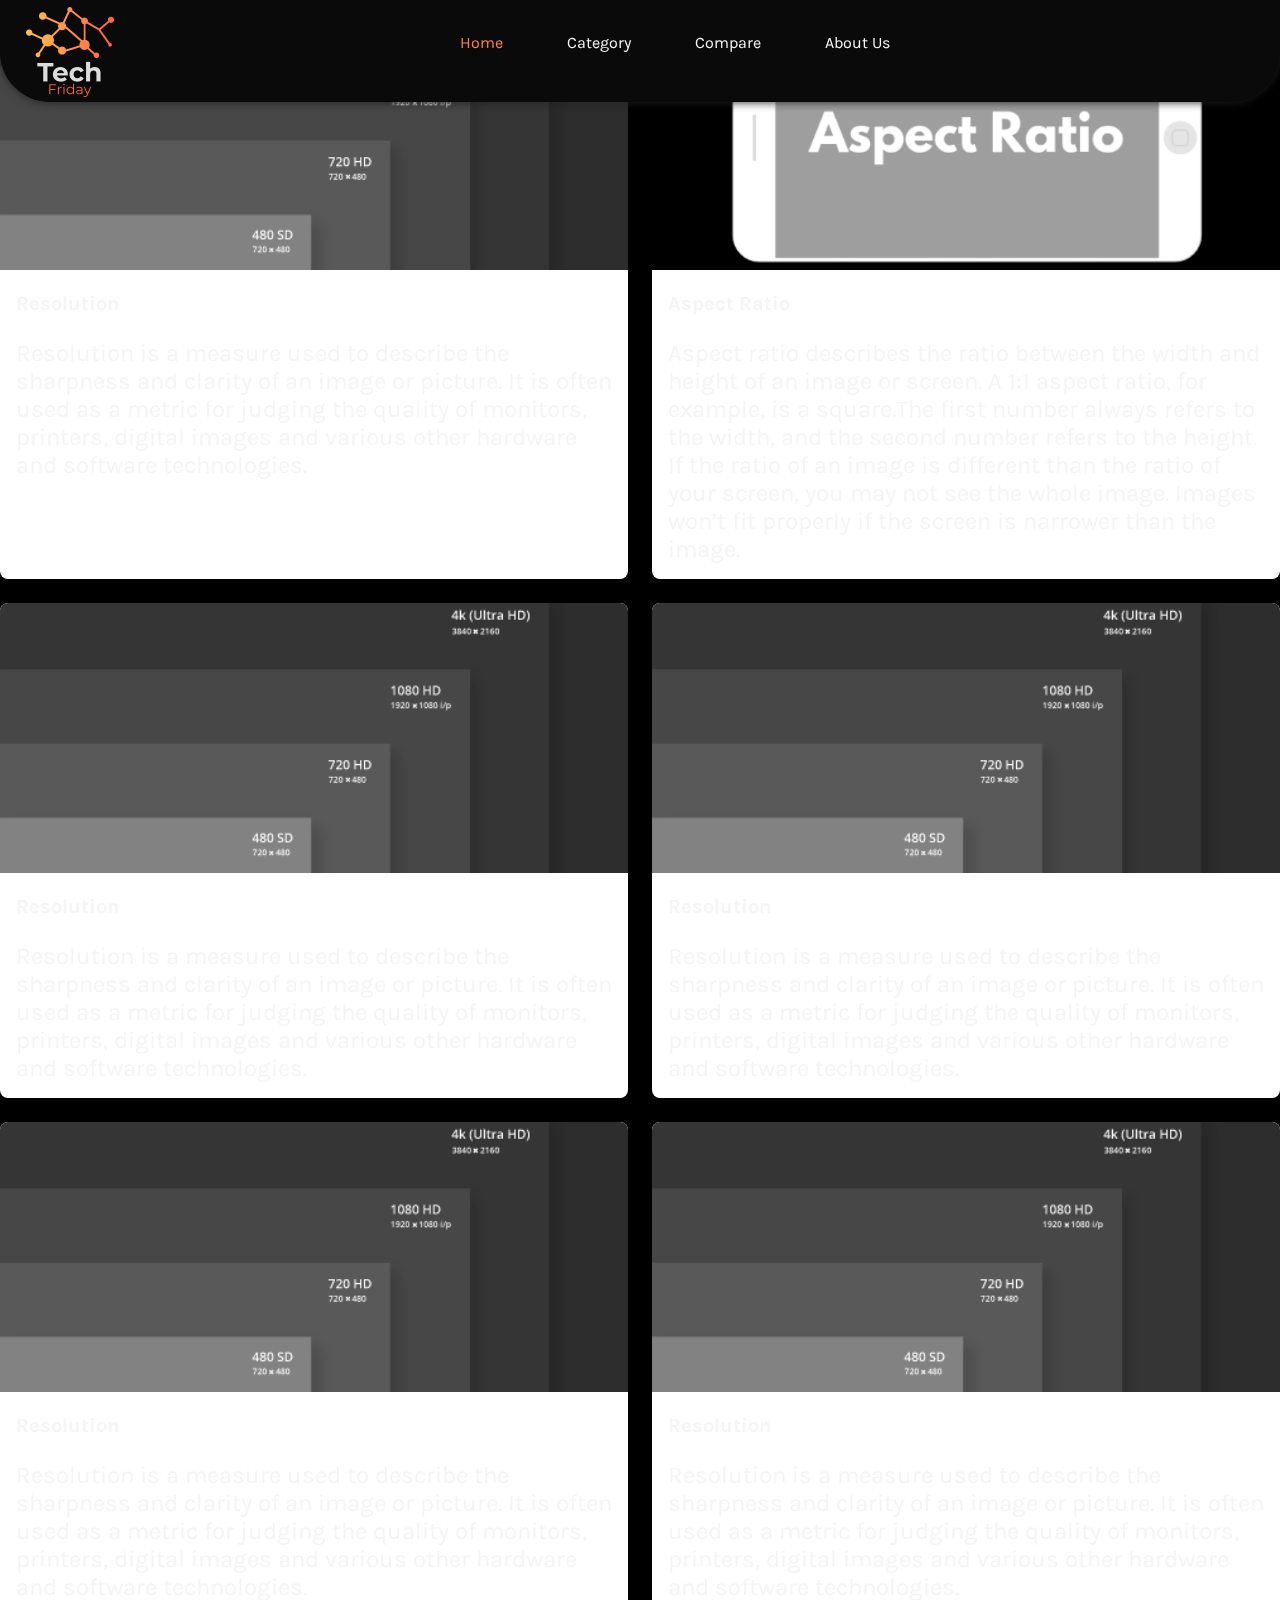
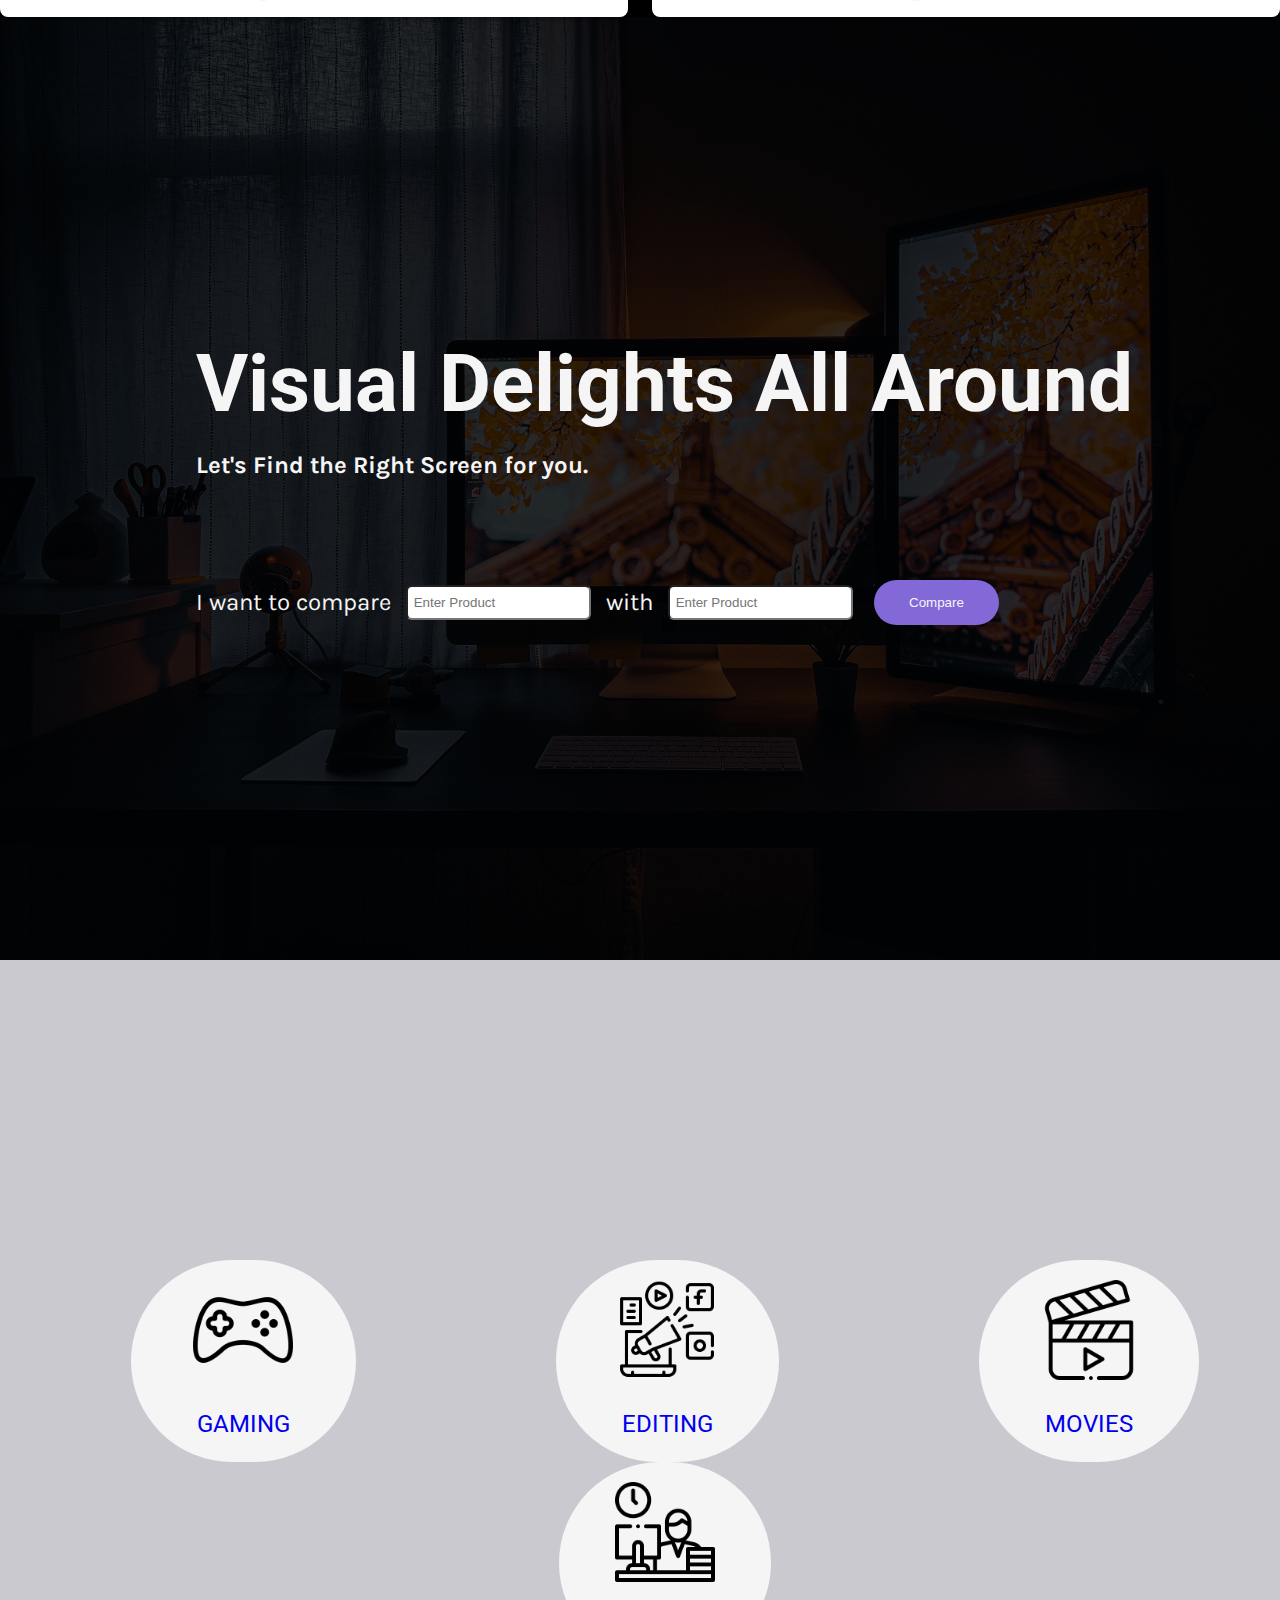
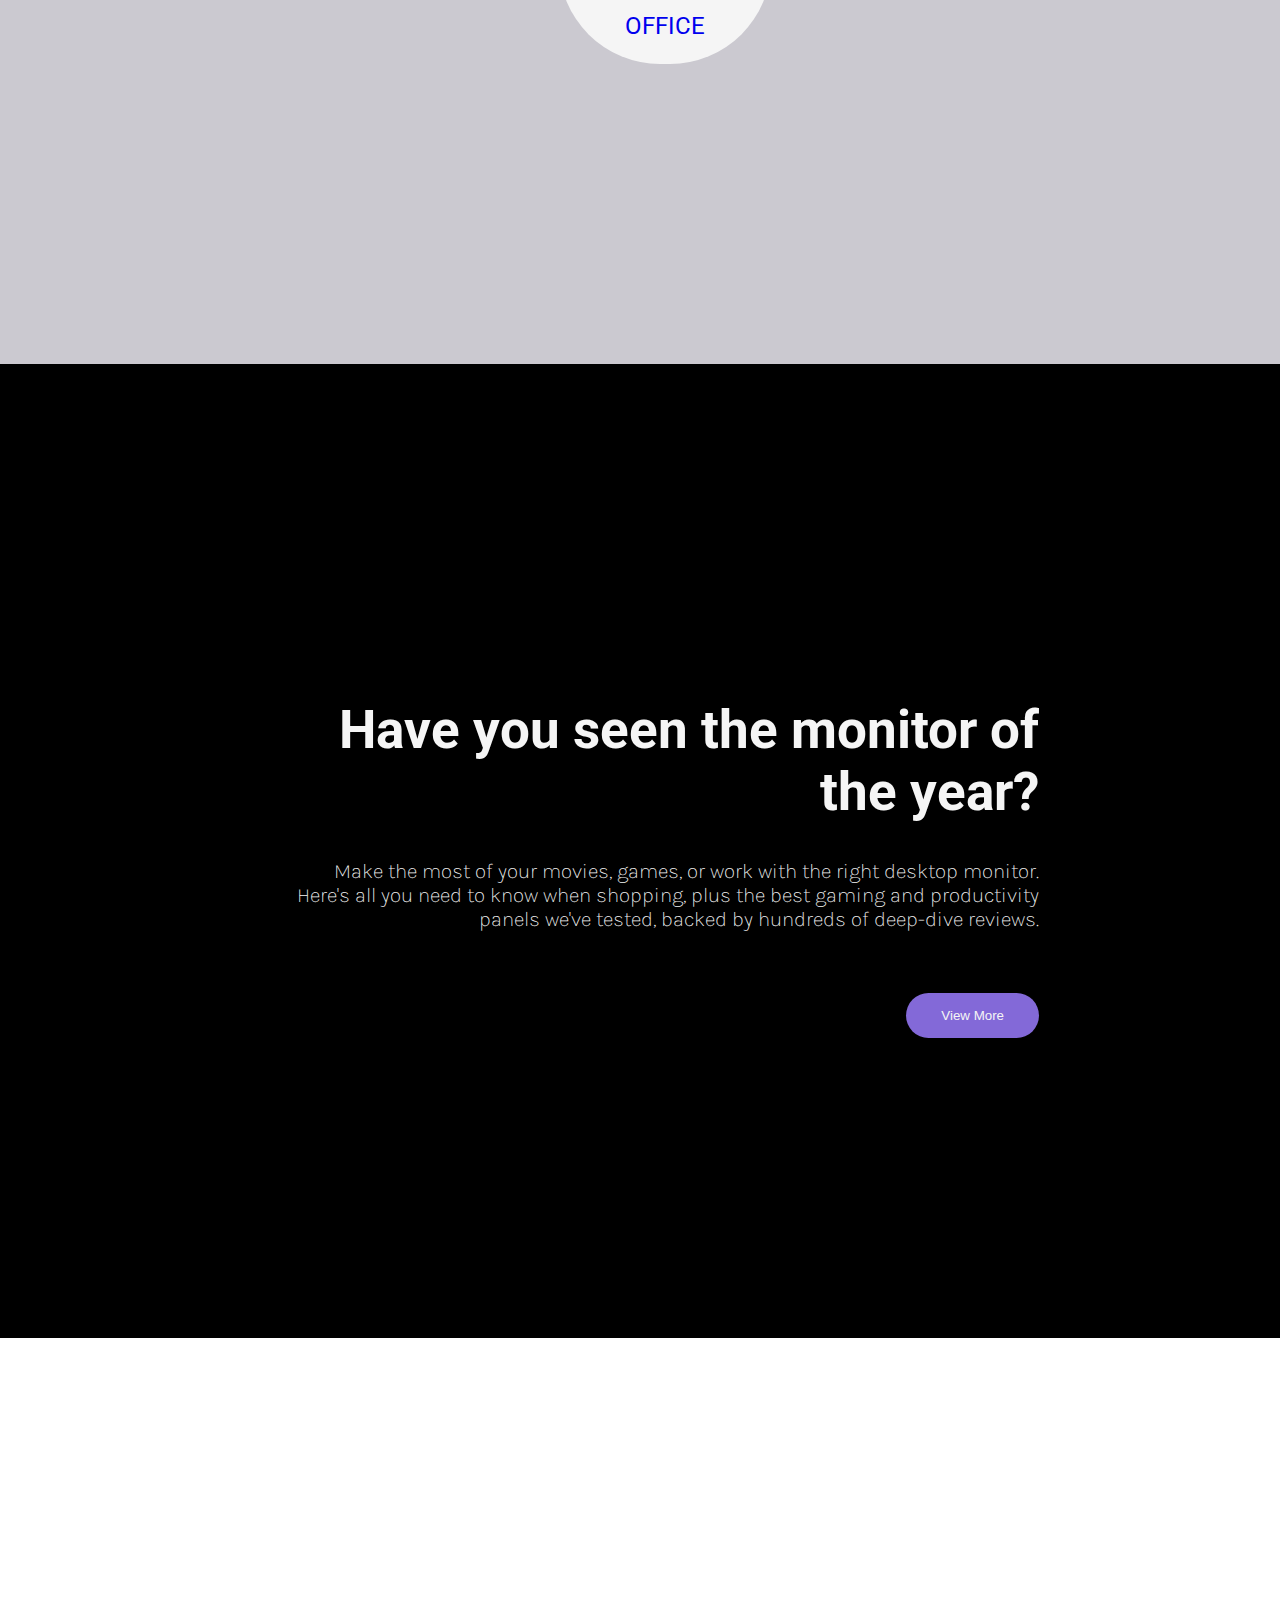
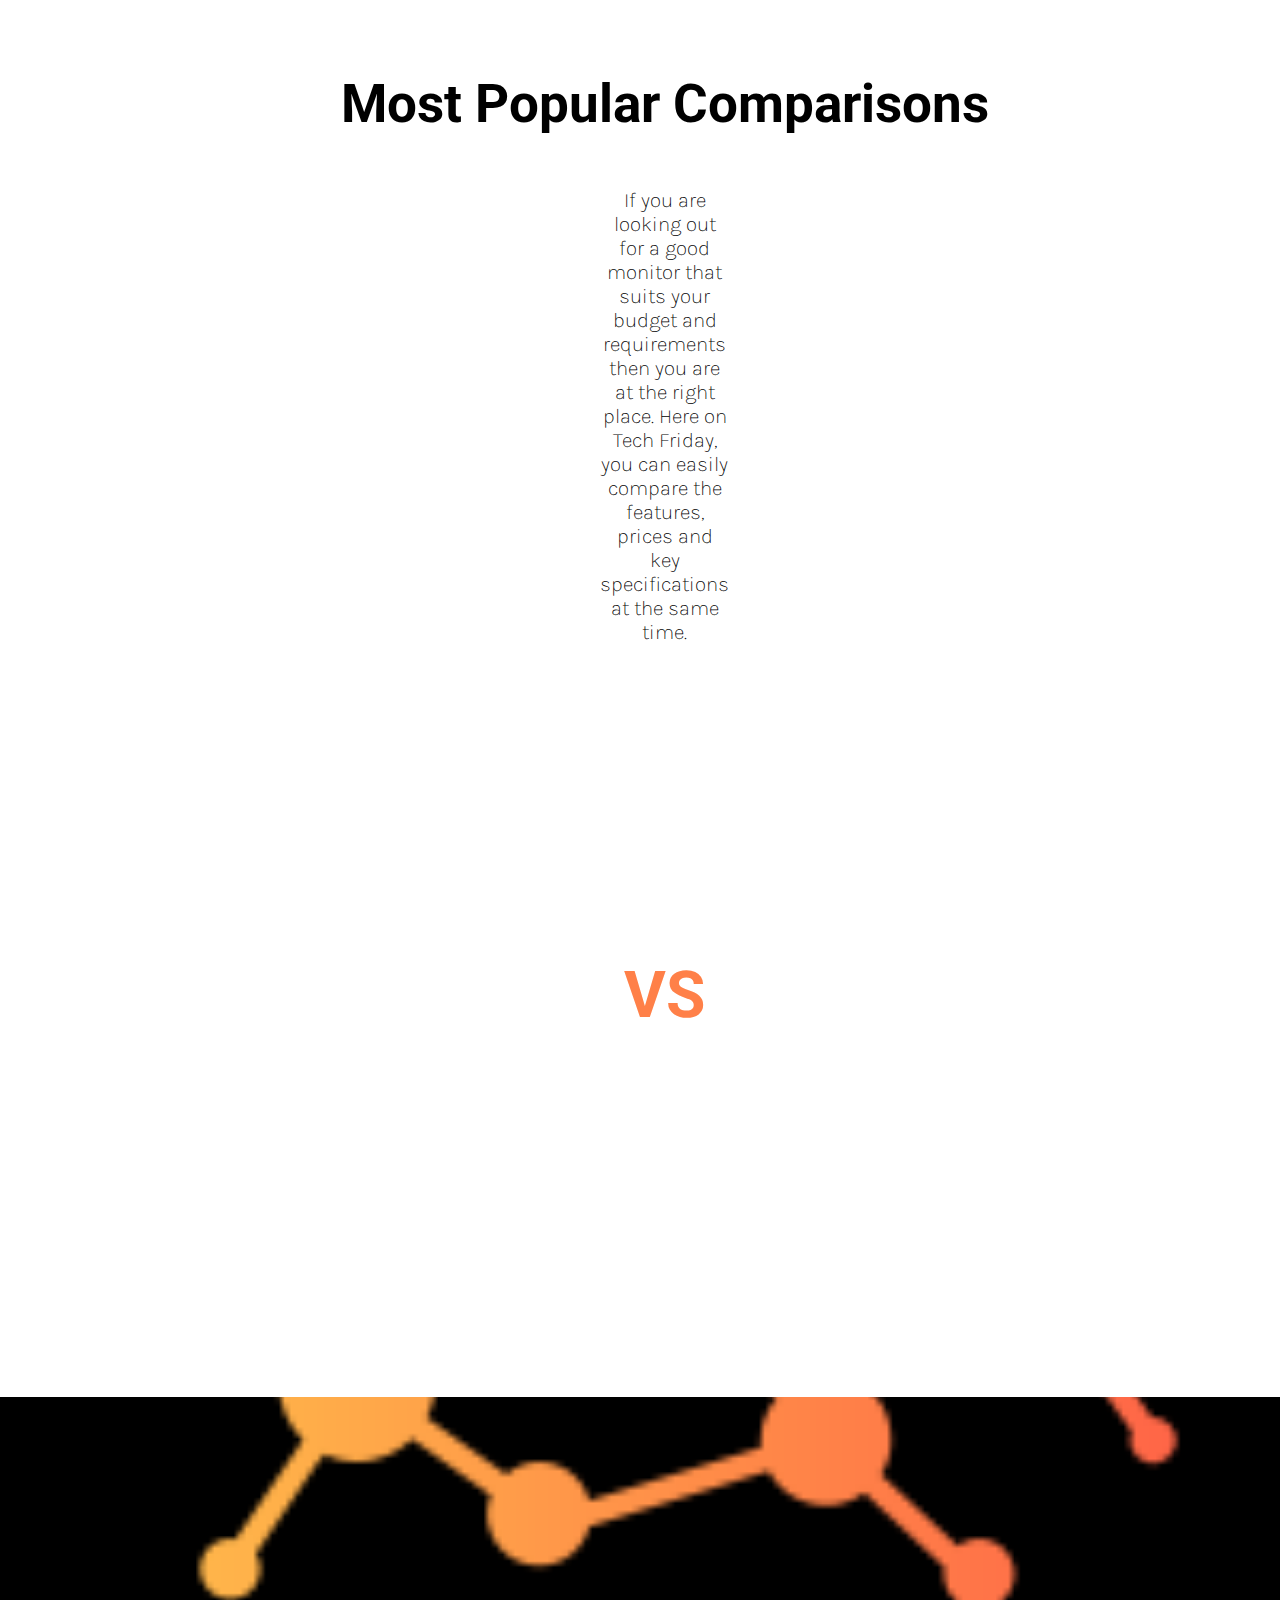
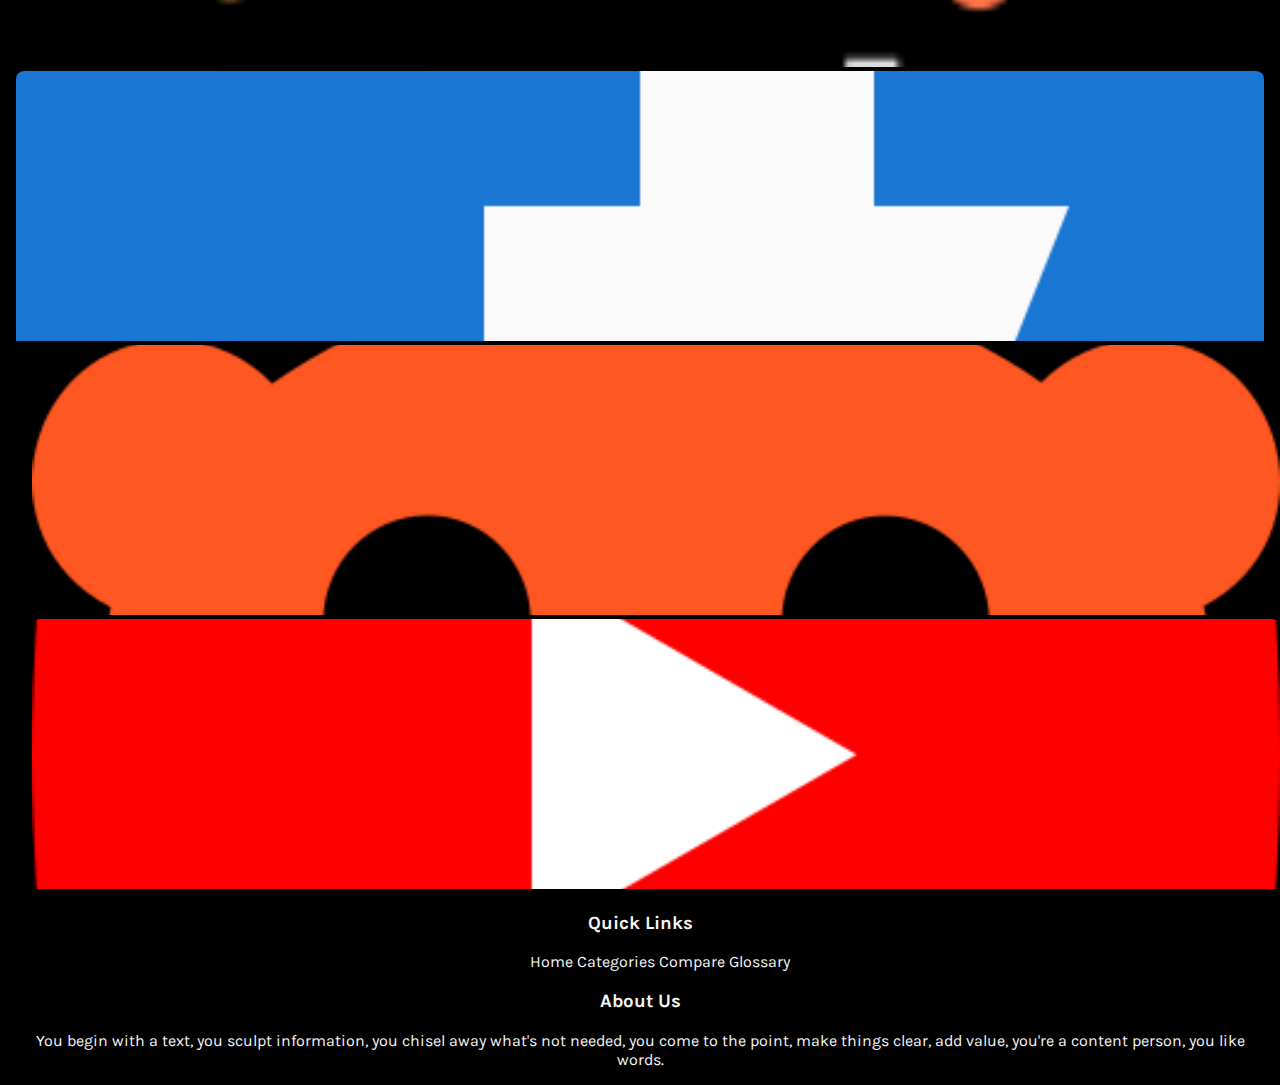
<file: index.html>
<!DOCTYPE html>
<html lang="en">
  <head>
    <meta name="robots" content="noindex, nofollow" />
    <meta charset="UTF-8" />
    <meta http-equiv="X-UA-Compatible" content="IE=edge" />
    <meta name="viewport" content="width=device-width, initial-scale=1.0" />
    <title>Glossary</title>
    <link rel="stylesheet" href="/css/style.css" />
  </head>

  <body>
<!--  Ioannis---Branch -->
    <main>
      <ul class="card-wrapper">
        <li class="card">
          <img src="/img/video-resolution.png" alt="" />
          <h3>Resolution</h3>
          <p>
            Resolution is a measure used to describe the sharpness and clarity
            of an image or picture. It is often used as a metric for judging the
            quality of monitors, printers, digital images and various other
            hardware and software technologies.
          </p>
        </li>
        <li class="card">
          <img src="/img/Aspect-ratio.png" alt="" />
          <h3>Aspect Ratio</h3>
          <p>
            Aspect ratio describes the ratio between the width and height of an
            image or screen. A 1:1 aspect ratio, for example, is a square.The
            first number always refers to the width, and the second number
            refers to the height. If the ratio of an image is different than the
            ratio of your screen, you may not see the whole image. Images won’t
            fit properly if the screen is narrower than the image.
          </p>
        </li>
        <li class="card">
          <img src="/img/video-resolution.png" alt="" />
          <h3>Resolution</h3>
          <p>
            Resolution is a measure used to describe the sharpness and clarity
            of an image or picture. It is often used as a metric for judging the
            quality of monitors, printers, digital images and various other
            hardware and software technologies.
          </p>
        </li>
        <li class="card">
          <img src="/img/video-resolution.png" alt="" />
          <h3>Resolution</h3>
          <p>
            Resolution is a measure used to describe the sharpness and clarity
            of an image or picture. It is often used as a metric for judging the
            quality of monitors, printers, digital images and various other
            hardware and software technologies.
          </p>
        </li>
        <li class="card">
          <img src="/img/video-resolution.png" alt="" />
          <h3>Resolution</h3>
          <p>
            Resolution is a measure used to describe the sharpness and clarity
            of an image or picture. It is often used as a metric for judging the
            quality of monitors, printers, digital images and various other
            hardware and software technologies.
          </p>
        </li>
        <li class="card">
          <img src="/img/video-resolution.png" alt="" />
          <h3>Resolution</h3>
          <p>
            Resolution is a measure used to describe the sharpness and clarity
            of an image or picture. It is often used as a metric for judging the
            quality of monitors, printers, digital images and various other
            hardware and software technologies.
          </p>
        </li>
        <!-- additional cards -->
      </ul>
    </main>

    <header>
      <img src="assets/3b5f6edc-f575-4bcd-ae53-887c0c9aaea7_200x200.png" />
      <nav>
        <ul>
          <li><a href="#" style="color: #ff8048">Home</a></li>
          <li><a href="#">Category</a></li>
          <li><a href="#">Compare</a></li>
          <li><a href="#">About Us</a></li>
        </ul>
      </nav>
    </header>

    <main>
      <section class="section_1">
        <div class="wrapper_banner">
          <h1>Visual Delights All Around</h1>
          <h2>Let's Find the Right Screen for you.</h2>
          <div class="compare_wrapper">
            <!-- <p>I want to compare</p>

          <select id="product_1">
            <option value="1">Acer Predator XB27</option>
            <option value="2">LG 27UL850-W</option>
            <option value="3">AOC 27B2H</option>
            <option value="4">Acer ED270X</option>
          </select>

          <p>with</p>

          <select id="product_2">
            <option value="1">Acer KA270Hbid</option>
            <option value="2">Acer B246HLymdpr</option>
            <option value="3">LG 34BN770-B</option>
            <option value="4">Acer Nitro RG240Ybmiix</option>
          </select>-->

            <!-- new code -->
            <p>I want to compare</p>
            <div class="form-group">
              <input
                type="text"
                id="search"
                class="form-control form-control-lg"
                placeholder=" Enter Product"
              />
            </div>
            <div id="match-list"></div>
            <p>with</p>
            <div class="form-group">
              <input
                type="text"
                id="search"
                class="form-control form-control-lg"
                placeholder=" Enter Product"
              />
              <a href="test.html">
                <button onclick="getOption()">Compare</button>
              </a>
            </div>
            <div id="match-list"></div>
          </div>
        </div>
      </section>

      <section class="section_2">
        <article class="article">
          <a href="#"
            ><img src="assets/console.png" />
            <p>GAMING</p></a
          >
        </article>
        <article class="article">
          <a href="#"><img src="assets/bullhorn.png" />
          <p>EDITING</p>
        </article>
        <article class="article">
          <a href="#"><img src="assets/video.png" />
          <p>MOVIES</p></a>
        </article>
        <article class="article">
          <a href="#"><img src="assets/work.png" />
          <p>OFFICE</p></a>
        </article>
      </section>

      <section class="section_3">
        <div id="myData"></div>
        <article class="article">
          <h1>Have you seen the monitor of the year?</h1>
          <h2>
            Make the most of your movies, games, or work with the right desktop
            monitor. Here's all you need to know when shopping, plus the best
            gaming and productivity panels we've tested, backed by hundreds of
            deep-dive reviews.
          </h2>
          <a href="test.html">
            <button type="button">View More</button>
          </a>
        </article>
      </section>

      <section class="section_4">
        <article class="article">
          <h1>Most Popular Comparisons</h1>
          <h2>
            If you are looking out for a good monitor that suits your budget and
            requirements then you are at the right place. Here on Tech Friday,
            you can easily compare the features, prices and key specifications
            at the same time.
          </h2>
        </article>
        <article class="article_compare">
          <div id="compare_one"></div>
          <p>VS</p>
          <div id="compare_two"></div>
        </article>
      </section>
    </main>

    <footer>
      <div class="footer_wrapper">
        <img
          class="logo"
          src="/assets/3b5f6edc-f575-4bcd-ae53-887c0c9aaea7_200x200.png"
        />
        <div class="social_media">
          <img src="assets/facebook.png" />
          <img src="assets/reddit.png" />
          <img src="assets/youtube.png" />
        </div>

        <div class="quick_link">
          <h3>Quick Links</h3>
          <ul>
            <li>Home</li>
            <li>Categories</li>
            <li>Compare</li>
            <li>Glossary</li>
          </ul>
        </div>

        <div class="about_footer">
          <h3>About Us</h3>
          <p>
            You begin with a text, you sculpt information, you chisel away
            what's not needed, you come to the point, make things clear, add
            value, you're a content person, you like words.
          </p>
        </div>
      </div>
    </footer>

  </body>

  <script src="js/javaScript.js"></script>
</html>
</file>
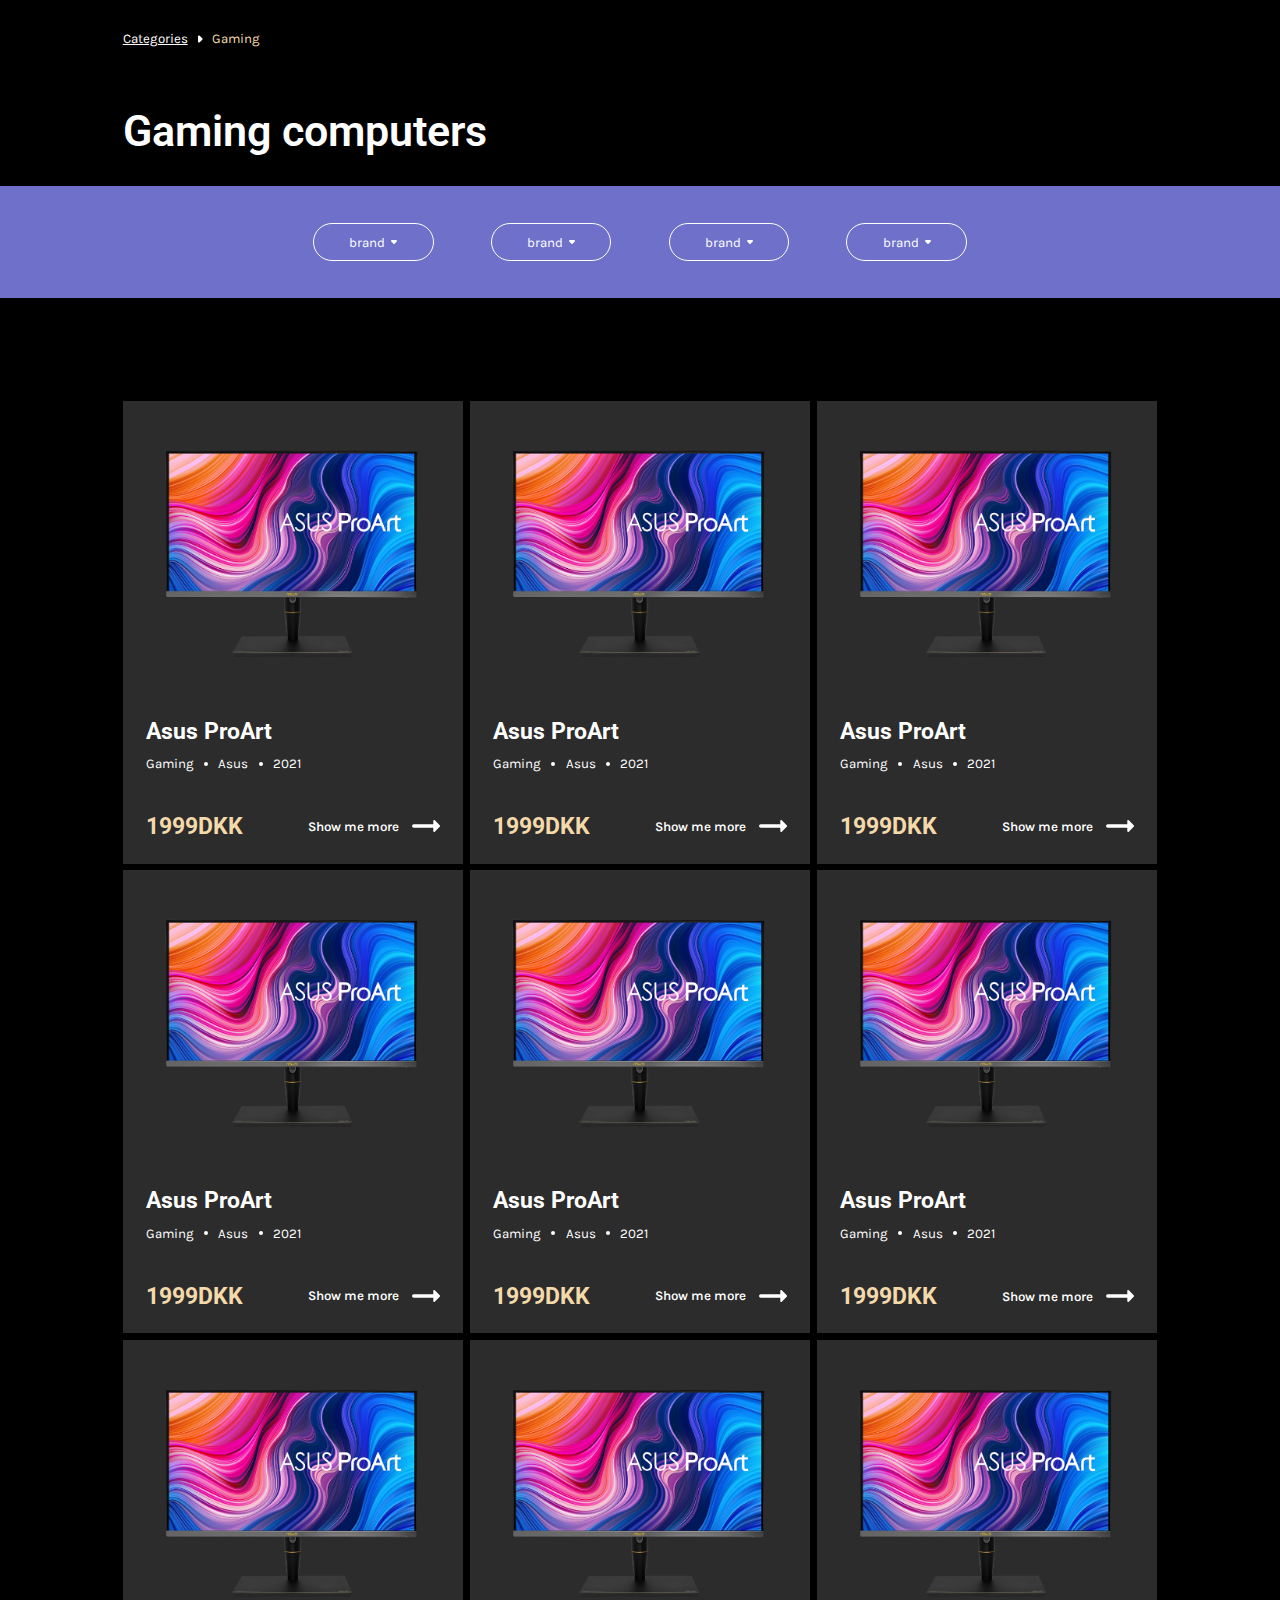
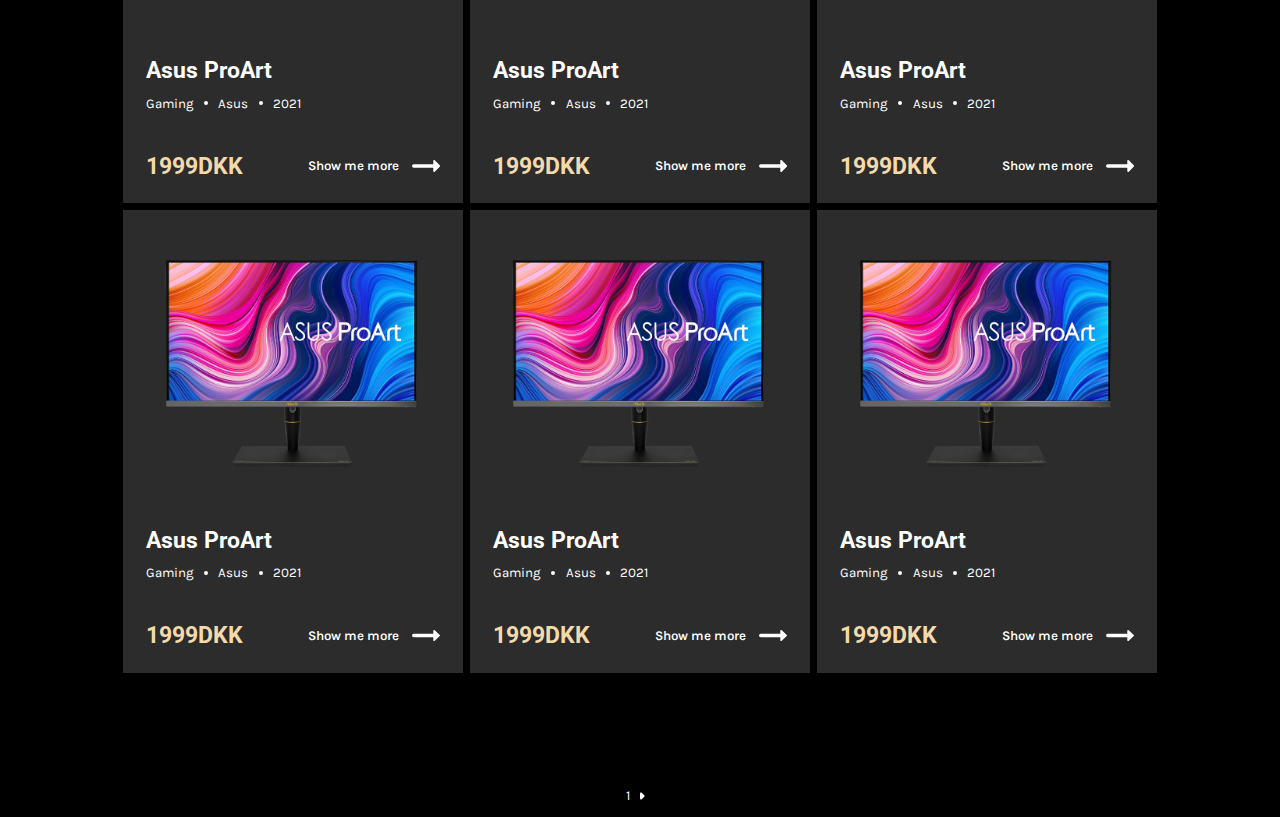
<file: productlist.html>
<!DOCTYPE html>
<html lang="en">
  <head>
    <meta charset="UTF-8" />
    <meta http-equiv="X-UA-Compatible" content="IE=edge" />
    <meta name="viewport" content="width=device-width, initial-scale=1.0" />
    <link rel="stylesheet" href="productlist.css" />
    <title>Product list</title>
  </head>
  <body>
    <header></header>
    <section class="breadCrumbs">
      <a href=""><h6 class="firstCrumb">Categories</h6></a>
      <img class="arrowCrumb" src="assets/triangle_right.svg" />
      <h6 class="secondCrumb currentCrumb">Gaming</h6>
    </section>
    <h1>Gaming computers</h1>
    <section class="filters">
      <div class="filterButton">
        <h4>brand</h4>
        <img src="assets/triangle_down.svg" alt="arrow" />
      </div>
      <div class="filterButton">
        <h4>brand</h4>
        <img src="assets/triangle_down.svg" alt="arrow" />
      </div>
      <div class="filterButton">
        <h4>brand</h4>
        <img src="assets/triangle_down.svg" alt="arrow" />
      </div>
      <div class="filterButton">
        <h4>brand</h4>
        <img src="assets/triangle_down.svg" alt="arrow" />
      </div>
    </section>
    <main>
      <article>
        <img class="productPicture" src="assets/asus_small.png" />
        <h2>Asus ProArt</h2>
        <div class="productInfo">
          <h4>Gaming</h4>
   
            <img src="assets/dot.svg" class="circle" />
          
          <h4>Asus</h4>
         
            <img src="assets/dot.svg" class="circle" />
          
          <h4>2021</h4>
        </div>
        <div class="priceCta">
        <h3 class="productPrice">1999DKK</h3>
        <a href="" class="cta">
          <p>Show me more</p>
          <img src="assets/long_arrow.svg" alt=""></span>
        </a></div>
      </article>
      <article>
        <img class="productPicture" src="assets/asus_small.png" />
        <h2>Asus ProArt</h2>
        <div class="productInfo">
          <h4>Gaming</h4>
   
            <img src="assets/dot.svg" class="circle" />
          
          <h4>Asus</h4>
         
            <img src="assets/dot.svg" class="circle" />
          
          <h4>2021</h4>
        </div>
        <div class="priceCta">
        <h3 class="productPrice">1999DKK</h3>
        <a href="" class="cta">
          <p>Show me more</p>
          <img src="assets/long_arrow.svg" alt=""></span>
        </a></div>
      </article>
      <article>
        <img class="productPicture" src="assets/asus_small.png" />
        <h2>Asus ProArt</h2>
        <div class="productInfo">
          <h4>Gaming</h4>
   
            <img src="assets/dot.svg" class="circle" />
          
          <h4>Asus</h4>
         
            <img src="assets/dot.svg" class="circle" />
          
          <h4>2021</h4>
        </div>
        <div class="priceCta">
        <h3 class="productPrice">1999DKK</h3>
        <a href="" class="cta">
          <p>Show me more</p>
          <img src="assets/long_arrow.svg" alt=""></span>
        </a></div>
      </article>
      <article>
        <img class="productPicture" src="assets/asus_small.png" />
        <h2>Asus ProArt</h2>
        <div class="productInfo">
          <h4>Gaming</h4>
   
            <img src="assets/dot.svg" class="circle" />
          
          <h4>Asus</h4>
         
            <img src="assets/dot.svg" class="circle" />
          
          <h4>2021</h4>
        </div>
        <div class="priceCta">
        <h3 class="productPrice">1999DKK</h3>
        <a href="" class="cta">
          <p>Show me more</p>
          <img src="assets/long_arrow.svg" alt=""></span>
        </a></div>
      </article>
      <article>
        <img class="productPicture" src="assets/asus_small.png" />
        <h2>Asus ProArt</h2>
        <div class="productInfo">
          <h4>Gaming</h4>
   
            <img src="assets/dot.svg" class="circle" />
          
          <h4>Asus</h4>
         
            <img src="assets/dot.svg" class="circle" />
          
          <h4>2021</h4>
        </div>
        <div class="priceCta">
        <h3 class="productPrice">1999DKK</h3>
        <a href="" class="cta">
          <p>Show me more</p>
          <img src="assets/long_arrow.svg" alt=""></span>
        </a></div>
      </article>
      <article>
        <img class="productPicture" src="assets/asus_small.png" />
        <h2>Asus ProArt</h2>
        <div class="productInfo">
          <h4>Gaming</h4>
   
            <img src="assets/dot.svg" class="circle" />
          
          <h4>Asus</h4>
         
            <img src="assets/dot.svg" class="circle" />
          
          <h4>2021</h4>
        </div>
        <div class="priceCta">
        <h3 class="productPrice">1999DKK</h3>
        <a href="" class="cta">
          <p>Show me more</p>
          <img src="assets/long_arrow.svg" alt=""></span>
        </a></div>
      </article>
      <article>
        <img class="productPicture" src="assets/asus_small.png" />
        <h2>Asus ProArt</h2>
        <div class="productInfo">
          <h4>Gaming</h4>
   
            <img src="assets/dot.svg" class="circle" />
          
          <h4>Asus</h4>
         
            <img src="assets/dot.svg" class="circle" />
          
          <h4>2021</h4>
        </div>
        <div class="priceCta">
        <h3 class="productPrice">1999DKK</h3>
        <a href="" class="cta">
          <p>Show me more</p>
          <img src="assets/long_arrow.svg" alt=""></span>
        </a></div>
      </article>
      <article>
        <img class="productPicture" src="assets/asus_small.png" />
        <h2>Asus ProArt</h2>
        <div class="productInfo">
          <h4>Gaming</h4>
   
            <img src="assets/dot.svg" class="circle" />
          
          <h4>Asus</h4>
         
            <img src="assets/dot.svg" class="circle" />
          
          <h4>2021</h4>
        </div>
        <div class="priceCta">
        <h3 class="productPrice">1999DKK</h3>
        <a href="" class="cta">
          <p>Show me more</p>
          <img src="assets/long_arrow.svg" alt=""></span>
        </a></div>
      </article>
      <article>
        <img class="productPicture" src="assets/asus_small.png" />
        <h2>Asus ProArt</h2>
        <div class="productInfo">
          <h4>Gaming</h4>
   
            <img src="assets/dot.svg" class="circle" />
          
          <h4>Asus</h4>
         
            <img src="assets/dot.svg" class="circle" />
          
          <h4>2021</h4>
        </div>
        <div class="priceCta">
        <h3 class="productPrice">1999DKK</h3>
        <a href="" class="cta">
          <p>Show me more</p>
          <img src="assets/long_arrow.svg" alt=""></span>
        </a></div>
      </article>
      <article>
        <img class="productPicture" src="assets/asus_small.png" />
        <h2>Asus ProArt</h2>
        <div class="productInfo">
          <h4>Gaming</h4>
   
            <img src="assets/dot.svg" class="circle" />
          
          <h4>Asus</h4>
         
            <img src="assets/dot.svg" class="circle" />
          
          <h4>2021</h4>
        </div>
        <div class="priceCta">
        <h3 class="productPrice">1999DKK</h3>
        <a href="" class="cta">
          <p>Show me more</p>
          <img src="assets/long_arrow.svg" alt=""></span>
        </a></div>
      </article>
      <article>
        <img class="productPicture" src="assets/asus_small.png" />
        <h2>Asus ProArt</h2>
        <div class="productInfo">
          <h4>Gaming</h4>
   
            <img src="assets/dot.svg" class="circle" />
          
          <h4>Asus</h4>
         
            <img src="assets/dot.svg" class="circle" />
          
          <h4>2021</h4>
        </div>
        <div class="priceCta">
        <h3 class="productPrice">1999DKK</h3>
        <a href="" class="cta">
          <p>Show me more</p>
          <img src="assets/long_arrow.svg" alt=""></span>
        </a></div>
      </article>
      <article>
        <img class="productPicture" src="assets/asus_small.png" />
        <h2>Asus ProArt</h2>
        <div class="productInfo">
          <h4>Gaming</h4>
   
            <img src="assets/dot.svg" class="circle" />
          
          <h4>Asus</h4>
         
            <img src="assets/dot.svg" class="circle" />
          
          <h4>2021</h4>
        </div>
        <div class="priceCta">
        <h3 class="productPrice">1999DKK</h3>
        <a href="" class="cta">
          <p>Show me more</p>
          <img src="assets/long_arrow.svg" alt=""></span>
        </a></div>
      </article>
    </main>
    <section class="pageNumber">
        <div class="pageNum">
            <p class="currentPageNum">1</p>
            <img src="assets/triangle_right.svg">
        </div>
    </section>
    <footer></footer>
  </body>
</html>
</file>
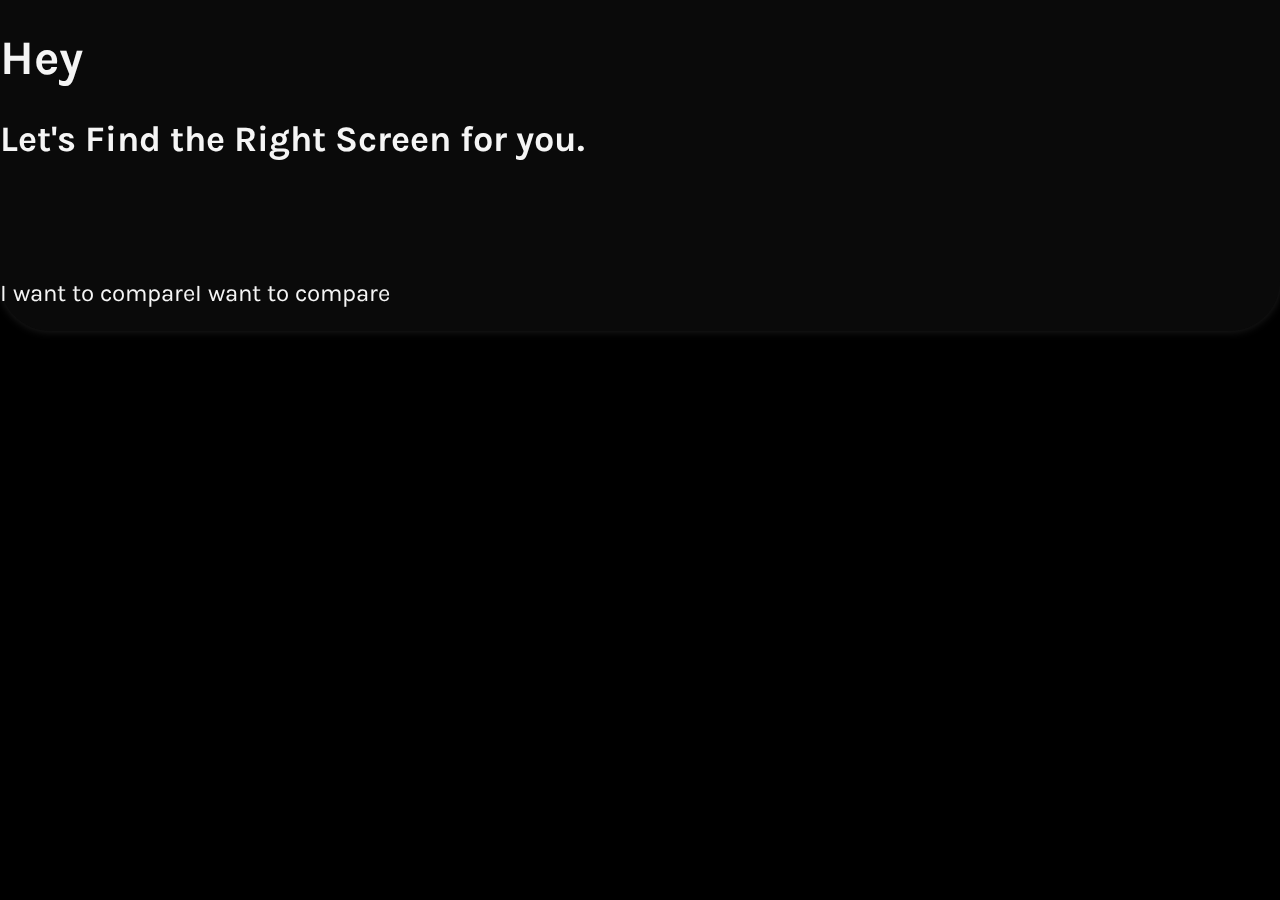
<file: test.html>
<!DOCTYPE html>
<html lang="en">
  <head>
    <meta name="robots" content="noindex, nofollow" />
    <meta charset="UTF-8" />
    <meta http-equiv="X-UA-Compatible" content="IE=edge" />
    <meta name="viewport" content="width=device-width, initial-scale=1.0" />
    <title>Tech Friday</title>
    <link rel="stylesheet" href="css/style.css" />
  </head>

  <header>
    

  <body>
    <main>
      <section>
        <h1>Hey</h1>
        <h2>Let's Find the Right Screen for you.</h2>
        <div class="compare_wrapper">
          <p class="test1">I want to compare</p>
          <p class="test2">I want to compare</p>
          
        </div>
      </section>
    </main>
  </body>

  <script src="js/javaScript.js"></script>
</html>
</file>
<file: css/style.css>
@import url("https://fonts.googleapis.com/css2?family=Roboto:wght@500&display=swap");
@import url("https://fonts.googleapis.com/css2?family=Karla:wght@300&family=Roboto:wght@500&display=swap");

body {
  margin: 0;
  font-family: "Karla", sans-serif;
  background-color: black;
  color: whitesmoke;
  width: 100%;
}

main {
  display: grid;
  font-family: "Karla", sans-serif;
  grid-template-rows: repeat(auto-fill, minmax(300px, 1fr));
  font-size: 1.5rem;
}

header {
  position: fixed;
  background-color: rgb(10 10 10);
  width: 100%;
  top: -2px;
  border-bottom-left-radius: 50px;
  border-bottom-right-radius: 50px;
  box-shadow: 0 0 10px #212121;
}

header img {
  width: auto;
  height: 100px;
  float: left;
  padding-top: 4px;
  padding-left: 20px;
}

header a {
  padding-left: 5px;
  padding-right: 5px;
  color: whitesmoke;
}

a:hover {
  color: #ff8048;
}

a:active {
  color: red;
}

header nav {
  max-width: 100%;
  text-align: center;
  padding: 5px;
  display: inline;
}

header li {
  display: inline-block;
  padding-right: 50px;
}

button {
  color: whitesmoke;
  background: #8369d8;
  padding-left: 35px;
  padding-right: 35px;
  padding-top: 15px;
  padding-bottom: 15px;
  border-radius: 34px;
  border: none;
}

button:hover {
  cursor: pointer;
  background: aqua;
  color: black;
}

input#search {
  margin-top: 21px;
  margin-left: 15px;
  margin-right: 15px;
  border-radius: 6px;
  padding-top: 8px;
  padding-bottom: 8px;
}

footer {
  width: 100%;
  text-align: center;
  margin-top: auto;
}

footer a {
  color: whitesmoke;
}

footer li {
  display: inline-block;
  color: whitesmoke;
}

a {
  text-decoration: none;
}

.section_1 h1 {
  font-family: "roboto", sans-serif;
  font-size: 5rem;
  margin: 0;
}

.section_1 h2 {
  font-size: 1.5rem;
}

.compare_wrapper {
  display: flex;
  flex-direction: row;
  flex-wrap: wrap;
  padding-top: 65px;
}

.wrapper_banner {
  margin: 0;
  padding-top: 16rem;
  padding-bottom: 13rem;
  align-content: center;
  width: 100%;
  display: flex;
  flex-direction: column;
  flex-wrap: wrap;
  justify-content: center;
}

.wrapper_banner {
  padding-top: 20rem;
  padding-bottom: 20rem;
}

.section_1 {
  background-image: url("/assets/background.jpg");
  background-repeat: no-repeat;
  background-size: cover;
  background-position: left;
  width: 100%;
  display: flex;
  flex-direction: row;
  flex-wrap: wrap;
  box-shadow: inset 0 0 0 2000px rgb(0 0 0 / 81%);
}

.section_2 {
  /* background-color: #8369d8; */
  background-image: url("/assets/pexels-mockupeditorcom-205316.jpg");
  background-repeat: no-repeat;
  background-size: cover;
  background-position: left;
  text-align: center;
  padding-top: 300px;
  padding-bottom: 300px;
  box-shadow: inset 0 0 0 2000px #e9e7efde;
  background-attachment: fixed;
}

.section_2 p {
  font-family: "roboto", sans-serif;
}

section.section_2 {
  display: flex;
  flex-direction: row;
  flex-wrap: wrap;
  justify-content: center;
}

article img {
  width: 100px;
  height: auto;
}

.section_2 article {
  display: flex;
  flex-direction: column;
  justify-content: center;
  align-items: center;
  flex-wrap: wrap;
  margin-left: 100px;
  margin-right: 100px;
  background: whitesmoke;
  color: black;
  border-radius: 130px;
  padding-left: 50px;
  padding-right: 50px;
  padding-top: 20px;
  padding-bottom: 0px;
}

.section_3 {
  display: flex;
  flex-direction: row;
  padding-left: 200px;
  padding-right: 200px;
  padding-top: 300px;
  padding-bottom: 300px;
}

div#myData img {
  width: 900px;
  padding-left: 130px;
}

.section_3 .article {
  margin-left: 90px;
  margin-right: 90px;
  text-align: right;
}

.section_3 h1,
.section_4 h1 {
  font-family: "roboto", sans-serif;
  font-size: 3.3rem;
}

.section_3 h2,
.section_4 h2 {
  font-family: "karla", sans-serif;
  font-size: 1.3rem;
  font-weight: 100;
}

.section_4 {
  background: white;
  color: black;
}

.section_3 button {
  margin-top: 45px;
}

.section_4 {
  display: flex;
  flex-direction: column;
  flex-wrap: wrap;
  padding-left: 200px;
  padding-right: 200px;
  padding-top: 300px;
  padding-bottom: 300px;
}

.section_4 .article {
  display: flex;
  flex-direction: column;
  flex-wrap: wrap;
  text-align: center;
}

article.article_compare {
  display: flex;
  flex-direction: row;
  flex-wrap: wrap;
  justify-content: center;
}

.section_4 img {
  width: 500px;
  height: auto;
  padding-left: 80px;
  padding-right: 80px;
}

.section_4 h2 {
  margin-left: 400px;
  margin-right: 400px;
  margin-bottom: 200px;
}
.section_4 p {
  color: #ff8048;
  padding-top: 50px;
  font-family: "roboto", sans-serif;
  font-size: 4rem;
  font-weight: bold;
}

#compare_one p,
#compare_two p {
  text-align: center;
  color: black;
  font-size: 2rem;
}

/* From Ioannis Branch */

.card-wrapper {
  list-style: none;
  padding: 0;
  margin: 0;
  display: grid;
  grid-template-columns: repeat(auto-fit, minmax(30ch, 1fr));
  grid-gap: 1.5rem;
}

.card {
  background-color: #fff;
  border-radius: 0.5rem;
  box-shadow: 0.05rem 0.1rem 0.3rem -0.03rem rgba(0, 0, 0, 0.45);
  padding-bottom: 1rem;
  filter: grayscale(100%);
  transition: transform 0.5s;
}

.card:hover {
  filter: grayscale(0%);
  transform: translateY(-10px);
  cursor: pointer;
}

.card > :last-child {
  margin-bottom: 0;
}

.card h3 {
  margin-top: 1rem;
  font-size: 1.25rem;
}

img {
  border-radius: 0.5rem 0.5rem 0 0;
  width: 100%;
  object-fit: cover;
  height: max(10rem, 30vh);
}

img ~ * {
  margin-left: 1rem;
  margin-right: 1rem;
}
</file>
<file: productlist.css>
@import url("https://fonts.googleapis.com/css2?family=Karla:ital,wght@0,200;0,300;0,400;0,500;0,600;0,700;0,800;1,200;1,300;1,400;1,500;1,600;1,700;1,800&family=Roboto:ital,wght@0,100;0,300;0,400;0,500;0,700;0,900;1,100;1,300;1,400;1,500;1,700;1,900&display=swap");
@import url("https://fonts.googleapis.com/css2?family=Roboto:ital,wght@0,100;0,300;0,400;0,500;0,700;0,900;1,100;1,300;1,400;1,500;1,700;1,900&display=swap");
html {
  background-color: black;
}
body {
  margin: 0 9.583vw 0 9.583vw;
  font-family: "karla";
  color: white;
  font-size: 1.042vw;
}

/*This part will be probably edited and removed*/

.breadCrumbs {
  display: flex;
  align-items: center;
}

main {
  display: grid;
  grid-template-columns: 1fr 1fr 1fr;
  grid-gap: 0.521vw;
  margin: 8vw 0;
}

.filters {
  display: flex;
  align-items: center;
  background-color: #6e70c9;
  margin: 0 -9.583vw;
  height: 8.75vw;
  justify-content: center;
}
.productInfo {
  display: flex;
  align-items: center;
  margin-top: -2vw;
}

.priceCta {
  display: flex;
  justify-content: center;
  align-items: center;
}

.productPicture {
  width: 100%;
}

h1,
h2,
h3 {
  font-family: "roboto";
}

.cta {
  display: flex;
  margin-left: auto;
  align-items: center;
}

.filterButton {
  display: flex;
  align-items: center;
  justify-content: center;
  border: 0.156vw solid white;
  border-radius: 400px;
  height: 2.855vw;
  width: 9.257vw;
}

.filterButton:not(:last-child) {
  margin-right: 4.479vw;
}

.circle {
  margin-right: 0.8vw;
  margin-left: 0.8vw;
}

.filterButton > h4 {
  margin-right: 0.45vw;
}

article {
  background: #2c2c2c;
  padding: 0 1.823vw;
}

.productPrice {
  color: #f4daab;
  font-size: 1.823vw;
}

.currentCrumb {
  color: #f4daab;
}

.firstCrumb {
  text-decoration: underline;
}

h6,
h4 {
  font-size: 1.042vw;
  font-weight: 400;
}

h1 {
  font-size: 3.385vw;
  font-weight: 600;
}

h2 {
  font-size: 1.823vw;
}

.cta > p {
  font-weight: 600;
  margin-right: 1vw;
}

a {
  text-decoration: none;
  color: white;
}

.pageNum {
  display: flex;
  align-items: center;
  justify-content: center;
  margin: 0 auto;
}
</file>
